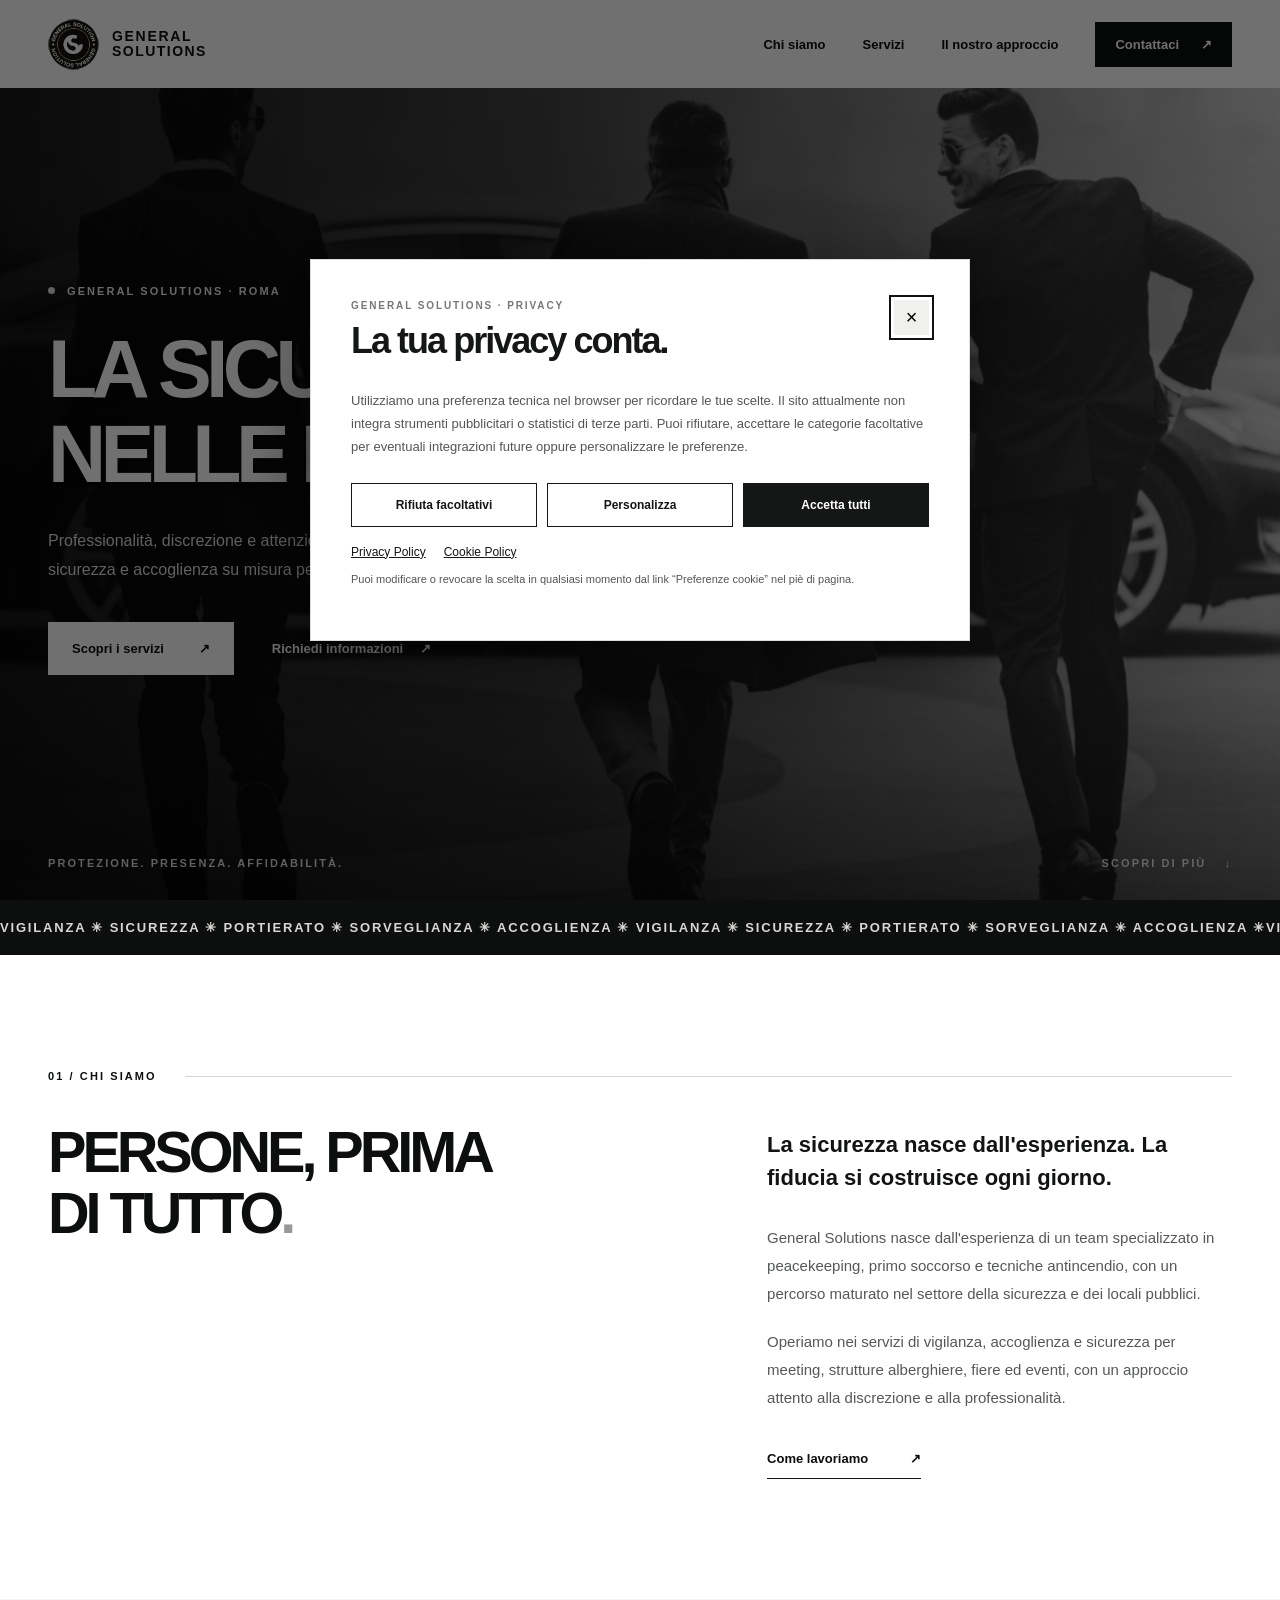
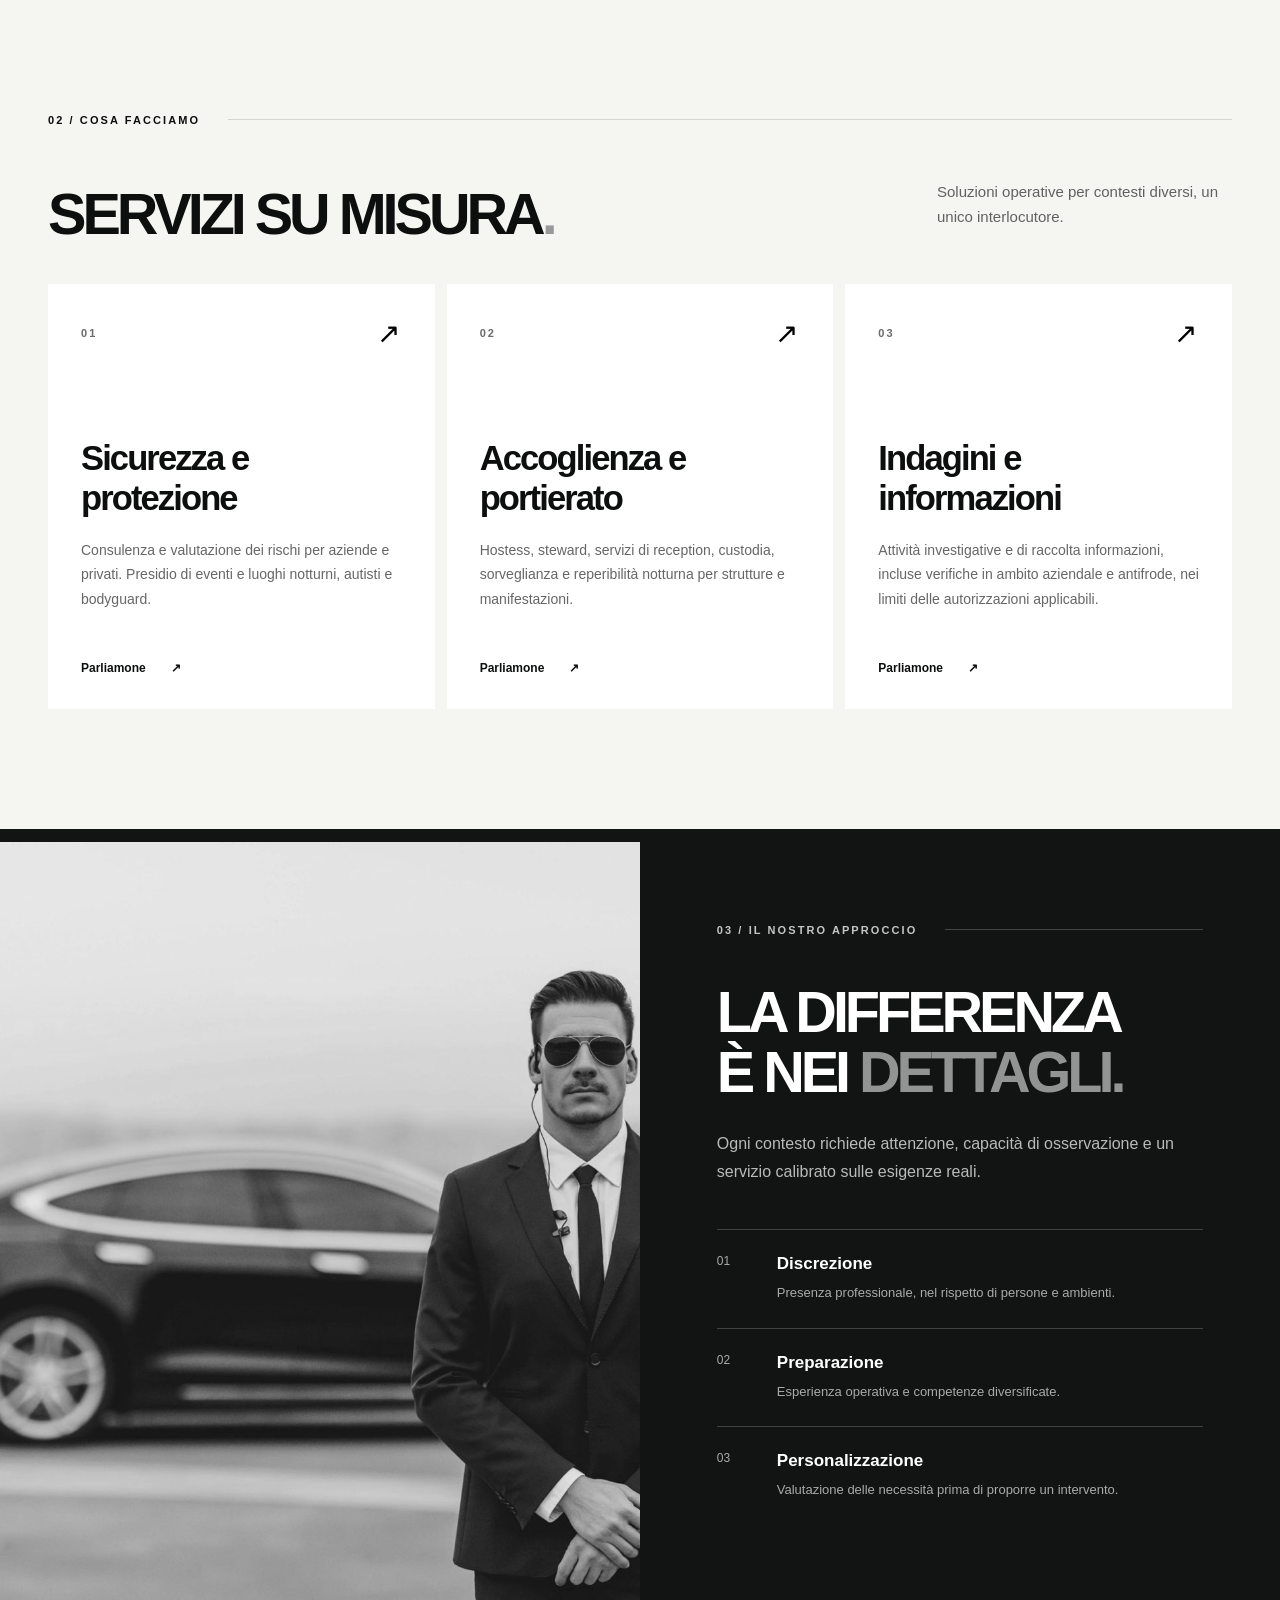
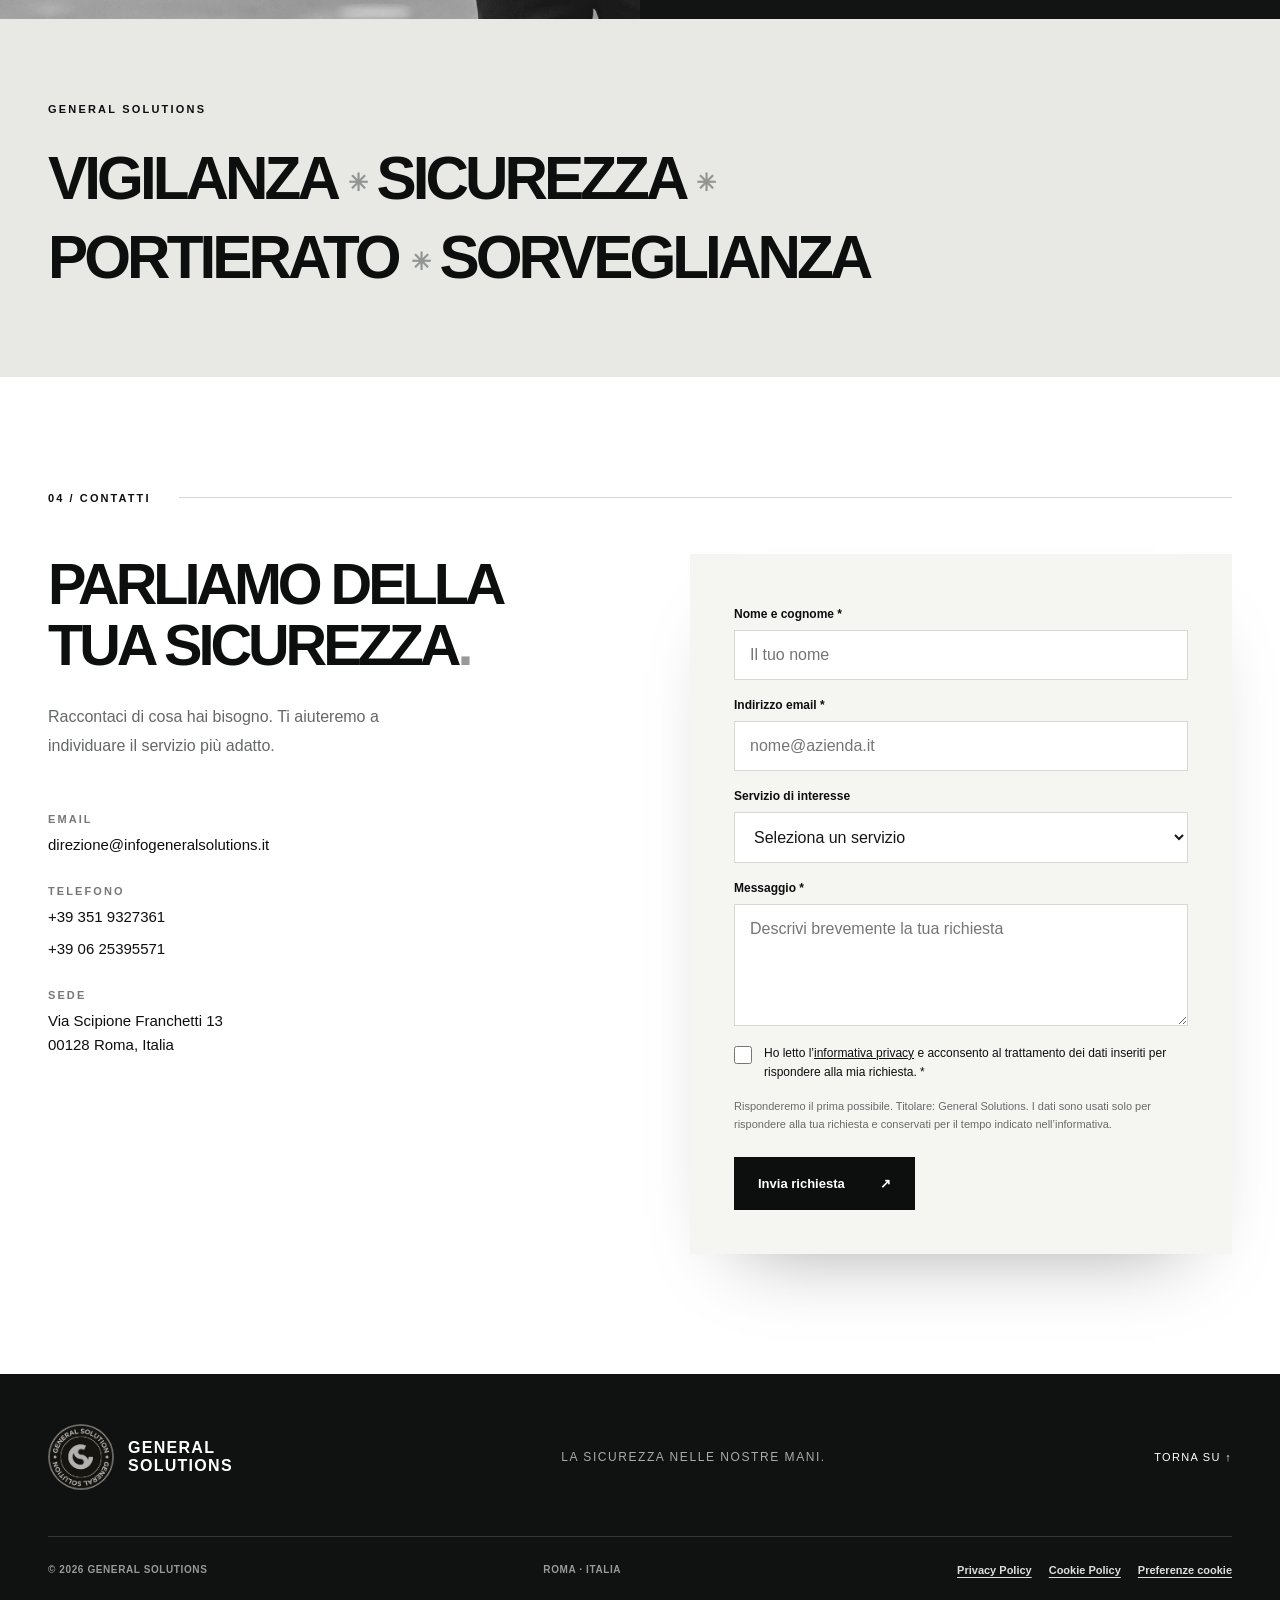
<file: index.html>
<!doctype html>
<html lang="it">
<head>
  <meta charset="utf-8">
  <meta name="viewport" content="width=device-width,initial-scale=1">
  <meta name="theme-color" content="#0d0e0e">
  <meta name="description" content="General Solutions: servizi di sicurezza, vigilanza, portierato e accoglienza per aziende, privati ed eventi a Roma.">
  <title>General Solutions | La sicurezza nelle nostre mani</title>
  <link rel="icon" href="assets/logo-light.jpg" type="image/jpeg">
  <meta property="og:title" content="General Solutions | La sicurezza nelle nostre mani"><meta property="og:description" content="Sicurezza, vigilanza, portierato e accoglienza a Roma."><meta property="og:image" content="assets/hero.jpg"><meta property="og:type" content="website">
  <link rel="stylesheet" href="styles.css">
</head>
<body>
  <div class="progress" aria-hidden="true"></div>
  <a class="skip" href="#contenuto">Vai al contenuto</a>
  <header class="header" id="top">
    <a href="#top" class="brand" aria-label="General Solutions, torna all'inizio"><img src="assets/logo-light.jpg" alt="Logo General Solutions"><span>GENERAL<br><em>SOLUTIONS</em></span></a>
    <button class="menu-toggle" aria-expanded="false" aria-controls="nav" aria-label="Apri il menu"><span></span><span></span></button>
    <nav class="nav" id="nav" aria-label="Navigazione principale">
      <a href="#chi-siamo">Chi siamo</a><a href="#servizi">Servizi</a><a href="#approccio">Il nostro approccio</a><a href="#contatti" class="nav-cta">Contattaci <span aria-hidden="true">↗</span></a>
    </nav>
  </header>
  <main id="contenuto">
    <section class="hero" aria-labelledby="hero-title">
      <div class="hero-image" role="img" aria-label="Personale di sicurezza in abito formale vicino a un'automobile"></div>
      <div class="hero-shade"></div>
      <div class="hero-content container">
        <div class="eyebrow"><span class="dot"></span> GENERAL SOLUTIONS · ROMA</div>
        <h1 id="hero-title">LA SICUREZZA<br> NELLE <span>NOSTRE MANI.</span></h1>
        <p>Professionalità, discrezione e attenzione alle persone. Servizi di sicurezza e accoglienza su misura per aziende, privati ed eventi.</p>
        <div class="hero-actions"><a class="btn btn-white" href="#servizi">Scopri i servizi <span>↗</span></a><a class="text-link" href="#contatti">Richiedi informazioni <span>↗</span></a></div>
      </div>
      <div class="hero-bottom container"><span>PROTEZIONE. PRESENZA. AFFIDABILITÀ.</span><a href="#chi-siamo">SCOPRI DI PIÙ <span>↓</span></a></div>
    </section>
    <div class="marquee" aria-hidden="true"><div class="track"><span>VIGILANZA ✳ SICUREZZA ✳ PORTIERATO ✳ SORVEGLIANZA ✳ ACCOGLIENZA ✳ VIGILANZA ✳ SICUREZZA ✳ PORTIERATO ✳ SORVEGLIANZA ✳ ACCOGLIENZA ✳ </span><span>VIGILANZA ✳ SICUREZZA ✳ PORTIERATO ✳ SORVEGLIANZA ✳ ACCOGLIENZA ✳ VIGILANZA ✳ SICUREZZA ✳ PORTIERATO ✳ SORVEGLIANZA ✳ ACCOGLIENZA ✳ </span></div></div>
    <section class="intro section container" id="chi-siamo">
      <div class="section-label"><span>01 / CHI SIAMO</span><span class="line"></span></div>
      <div class="intro-grid"><h2>PERSONE, PRIMA<br>DI TUTTO<span class="point">.</span></h2><div class="intro-copy"><p class="lead">La sicurezza nasce dall'esperienza. La fiducia si costruisce ogni giorno.</p><p>General Solutions nasce dall'esperienza di un team specializzato in peacekeeping, primo soccorso e tecniche antincendio, con un percorso maturato nel settore della sicurezza e dei locali pubblici.</p><p>Operiamo nei servizi di vigilanza, accoglienza e sicurezza per meeting, strutture alberghiere, fiere ed eventi, con un approccio attento alla discrezione e alla professionalità.</p><a class="under-link" href="#approccio">Come lavoriamo <span>↗</span></a></div></div>
    </section>
    <section class="services section" id="servizi"><div class="container"><div class="section-label"><span>02 / COSA FACCIAMO</span><span class="line"></span></div><div class="services-head"><h2>SERVIZI SU MISURA<span class="point">.</span></h2><p>Soluzioni operative per contesti diversi, un unico interlocutore.</p></div>
      <div class="service-grid">
        <article class="service-card"><div class="card-top"><span>01</span><span class="service-symbol" aria-hidden="true">↗</span></div><div><h3>Sicurezza e<br>protezione</h3><p>Consulenza e valutazione dei rischi per aziende e privati. Presidio di eventi e luoghi notturni, autisti e bodyguard.</p><a href="#contatti" aria-label="Chiedi informazioni su sicurezza e protezione">Parliamone <span>↗</span></a></div></article>
        <article class="service-card"><div class="card-top"><span>02</span><span class="service-symbol" aria-hidden="true">↗</span></div><div><h3>Accoglienza e<br>portierato</h3><p>Hostess, steward, servizi di reception, custodia, sorveglianza e reperibilità notturna per strutture e manifestazioni.</p><a href="#contatti" aria-label="Chiedi informazioni su accoglienza e portierato">Parliamone <span>↗</span></a></div></article>
        <article class="service-card"><div class="card-top"><span>03</span><span class="service-symbol" aria-hidden="true">↗</span></div><div><h3>Indagini e<br>informazioni</h3><p>Attività investigative e di raccolta informazioni, incluse verifiche in ambito aziendale e antifrode, nei limiti delle autorizzazioni applicabili.</p><a href="#contatti" aria-label="Chiedi informazioni sui servizi di indagine">Parliamone <span>↗</span></a></div></article>
      </div>
    </div></section>
    <section class="feature" id="approccio"><div class="feature-photo" role="img" aria-label="Operatore professionale di sicurezza"></div><div class="feature-copy"><div class="section-label light"><span>03 / IL NOSTRO APPROCCIO</span><span class="line"></span></div><h2>LA DIFFERENZA<br>È NEI <i>DETTAGLI.</i></h2><p>Ogni contesto richiede attenzione, capacità di osservazione e un servizio calibrato sulle esigenze reali.</p><div class="value"><span>01</span><div><h3>Discrezione</h3><p>Presenza professionale, nel rispetto di persone e ambienti.</p></div></div><div class="value"><span>02</span><div><h3>Preparazione</h3><p>Esperienza operativa e competenze diversificate.</p></div></div><div class="value"><span>03</span><div><h3>Personalizzazione</h3><p>Valutazione delle necessità prima di proporre un intervento.</p></div></div></div></section>
    <section class="statement"><div class="container"><span>GENERAL SOLUTIONS</span><p>VIGILANZA <b>✳</b> SICUREZZA <b>✳</b><br> PORTIERATO <b>✳</b> SORVEGLIANZA</p></div></section>
    <section class="contact section container" id="contatti"><div class="section-label"><span>04 / CONTATTI</span><span class="line"></span></div><div class="contact-grid"><div><h2>PARLIAMO DELLA<br>TUA SICUREZZA<span class="point">.</span></h2><p>Raccontaci di cosa hai bisogno. Ti aiuteremo a individuare il servizio più adatto.</p><div class="contact-details"><div><small>EMAIL</small><a href="mailto:direzione@infogeneralsolutions.it">direzione@infogeneralsolutions.it</a></div><div><small>TELEFONO</small><a href="tel:+393519327361">+39 351 9327361</a><a href="tel:+390625395571">+39 06 25395571</a></div><div><small>SEDE</small><address>Via Scipione Franchetti 13<br>00128 Roma, Italia</address></div></div></div><div class="form-wrap"><form id="contact-form" action="contact.php" method="post" novalidate><div class="hp" aria-hidden="true"><label for="website">Non compilare</label><input id="website" name="website" tabindex="-1" autocomplete="off"></div><input type="hidden" name="ts" id="ts"><label for="name">Nome e cognome *</label><input id="name" name="name" autocomplete="name" required placeholder="Il tuo nome"><label for="email">Indirizzo email *</label><input id="email" type="email" name="email" autocomplete="email" required placeholder="nome@azienda.it"><label for="service">Servizio di interesse</label><select id="service" name="service"><option value="Richiesta generica">Seleziona un servizio</option><option>Sicurezza e protezione</option><option>Accoglienza e portierato</option><option>Indagini e informazioni</option></select><label for="message">Messaggio *</label><textarea id="message" name="message" rows="5" required placeholder="Descrivi brevemente la tua richiesta"></textarea><label class="privacy-checkbox"><input type="checkbox" name="privacy_ack" required><span>Ho letto l’<a href="privacy.html" target="_blank" rel="noopener">informativa privacy</a> e acconsento al trattamento dei dati inseriti per rispondere alla mia richiesta. *</span></label><p class="form-note">Risponderemo il prima possibile. Titolare: General Solutions. I dati sono usati solo per rispondere alla tua richiesta e conservati per il tempo indicato nell’informativa.</p><div id="form-status" class="form-status" role="status" aria-live="polite" hidden></div><button type="submit" class="btn btn-dark">Invia richiesta <span>↗</span></button></form></div></div></section>
  </main>
  <footer class="footer"><div class="container footer-top"><div class="footer-brand"><img src="assets/logo-dark.jpg" alt="General Solutions"><span>GENERAL<br>SOLUTIONS</span></div><p>LA SICUREZZA NELLE NOSTRE MANI.</p><a href="#top">TORNA SU ↑</a></div><div class="container footer-bottom"><span>© <span id="year"></span> GENERAL SOLUTIONS</span><span>ROMA · ITALIA</span><span class="legal-links"><a href="privacy.html">Privacy Policy</a><a href="cookie.html">Cookie Policy</a><button type="button" data-cookie-settings>Preferenze cookie</button></span></div></footer>
  <script src="consent.js" defer></script>
  <script src="script.js" defer></script>
</body>
</html>
</file>
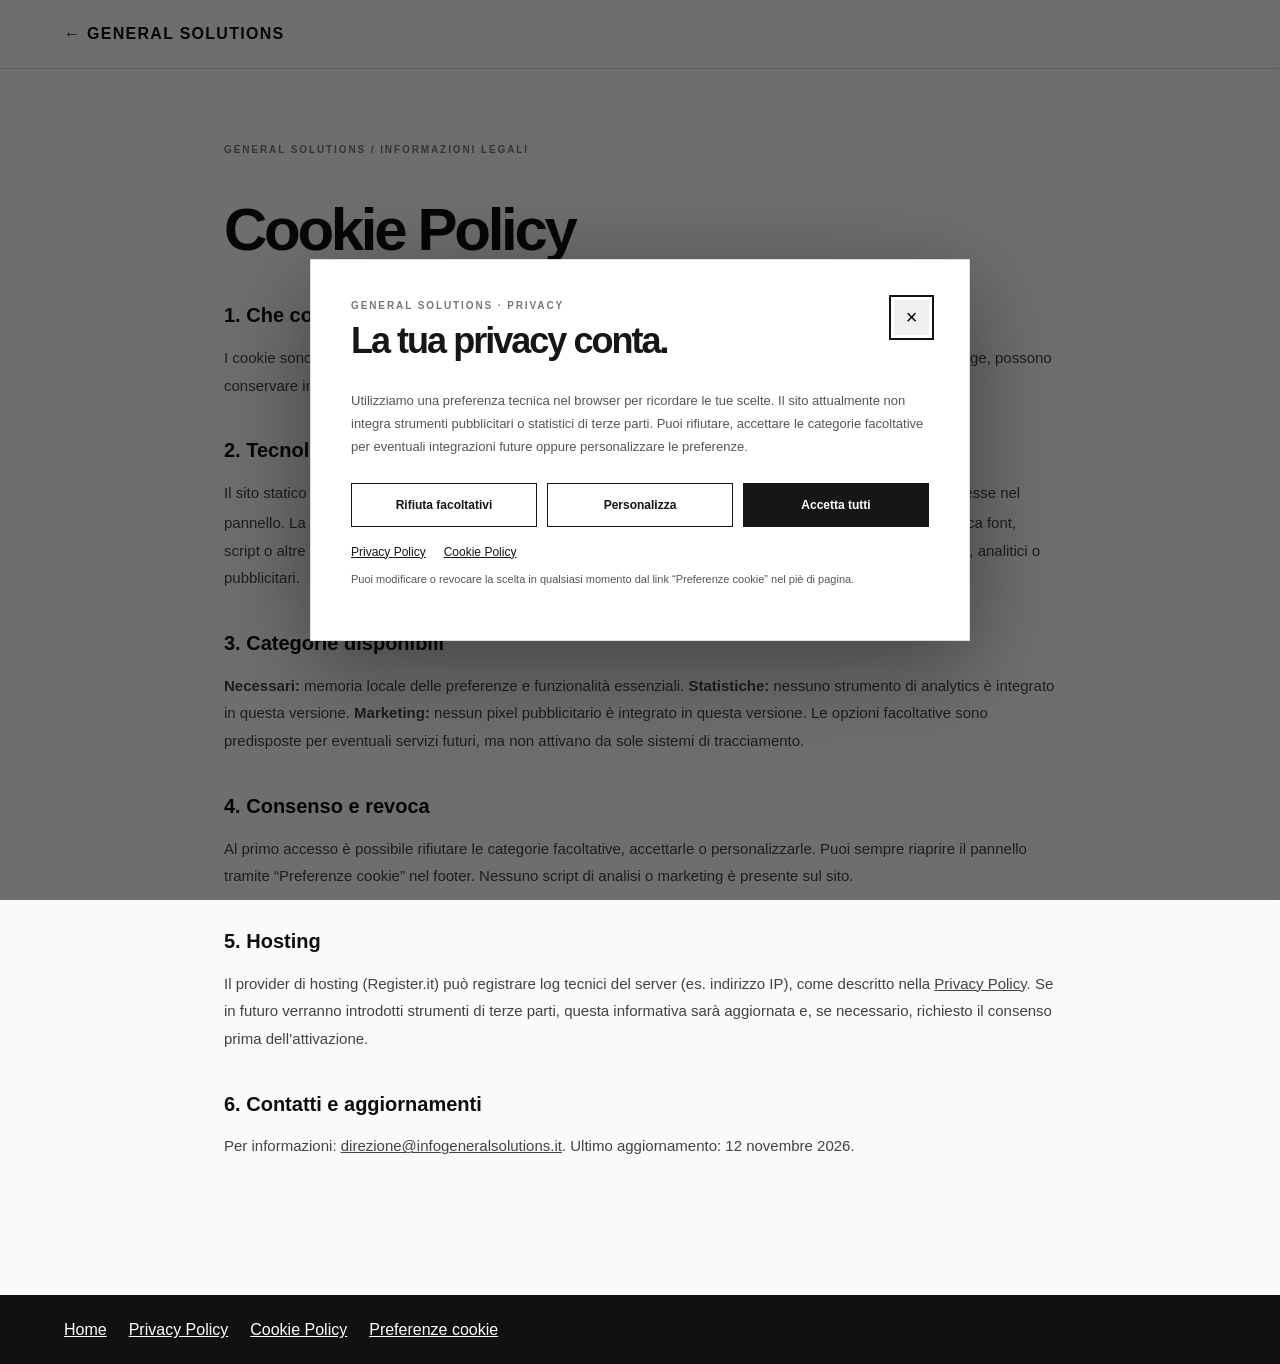
<file: cookie.html>
<!doctype html><html lang="it"><head><meta charset="utf-8"><meta name="viewport" content="width=device-width,initial-scale=1"><meta name="robots" content="noindex"><title>Cookie Policy | General Solutions</title><link rel="stylesheet" href="styles.css"></head><body class="legal-page"><header class="legal-header"><a href="index.html">← General Solutions</a></header><main class="legal-main"><div class="consent-kicker">GENERAL SOLUTIONS / INFORMAZIONI LEGALI</div><h1>Cookie Policy</h1>
<h2>1. Che cosa sono i cookie</h2><p>I cookie sono piccoli dati memorizzati dal browser durante la navigazione. Tecnologie analoghe, come localStorage, possono conservare informazioni sul dispositivo.</p>
<h2>2. Tecnologie utilizzate in questa versione</h2><p>Il sito statico memorizza nel <strong>localStorage</strong> la chiave <code>gs_cookie_consent_v1</code> per ricordare le preferenze espresse nel pannello. La scelta viene riproposta dopo circa 180 giorni, oppure se i dati locali vengono rimossi. Il sito non carica font, script o altre risorse da server di terzi: tutto è servito dal nostro dominio. Non sono utilizzati cookie di profilazione, analitici o pubblicitari.</p>
<h2>3. Categorie disponibili</h2><p><strong>Necessari:</strong> memoria locale delle preferenze e funzionalità essenziali. <strong>Statistiche:</strong> nessuno strumento di analytics è integrato in questa versione. <strong>Marketing:</strong> nessun pixel pubblicitario è integrato in questa versione. Le opzioni facoltative sono predisposte per eventuali servizi futuri, ma non attivano da sole sistemi di tracciamento.</p>
<h2>4. Consenso e revoca</h2><p>Al primo accesso è possibile rifiutare le categorie facoltative, accettarle o personalizzarle. Puoi sempre riaprire il pannello tramite “Preferenze cookie” nel footer. Nessuno script di analisi o marketing è presente sul sito.</p>
<h2>5. Hosting</h2><p>Il provider di hosting (Register.it) può registrare log tecnici del server (es. indirizzo IP), come descritto nella <a href="privacy.html">Privacy Policy</a>. Se in futuro verranno introdotti strumenti di terze parti, questa informativa sarà aggiornata e, se necessario, richiesto il consenso prima dell’attivazione.</p>
<h2>6. Contatti e aggiornamenti</h2><p>Per informazioni: <a href="mailto:direzione@infogeneralsolutions.it">direzione@infogeneralsolutions.it</a>. Ultimo aggiornamento: 12 novembre 2026.</p></main><footer class="legal-footer"><a href="index.html">Home</a><a href="privacy.html">Privacy Policy</a><a href="cookie.html">Cookie Policy</a><button type="button" data-cookie-settings>Preferenze cookie</button></footer><script src="consent.js" defer></script></body></html>
</file>
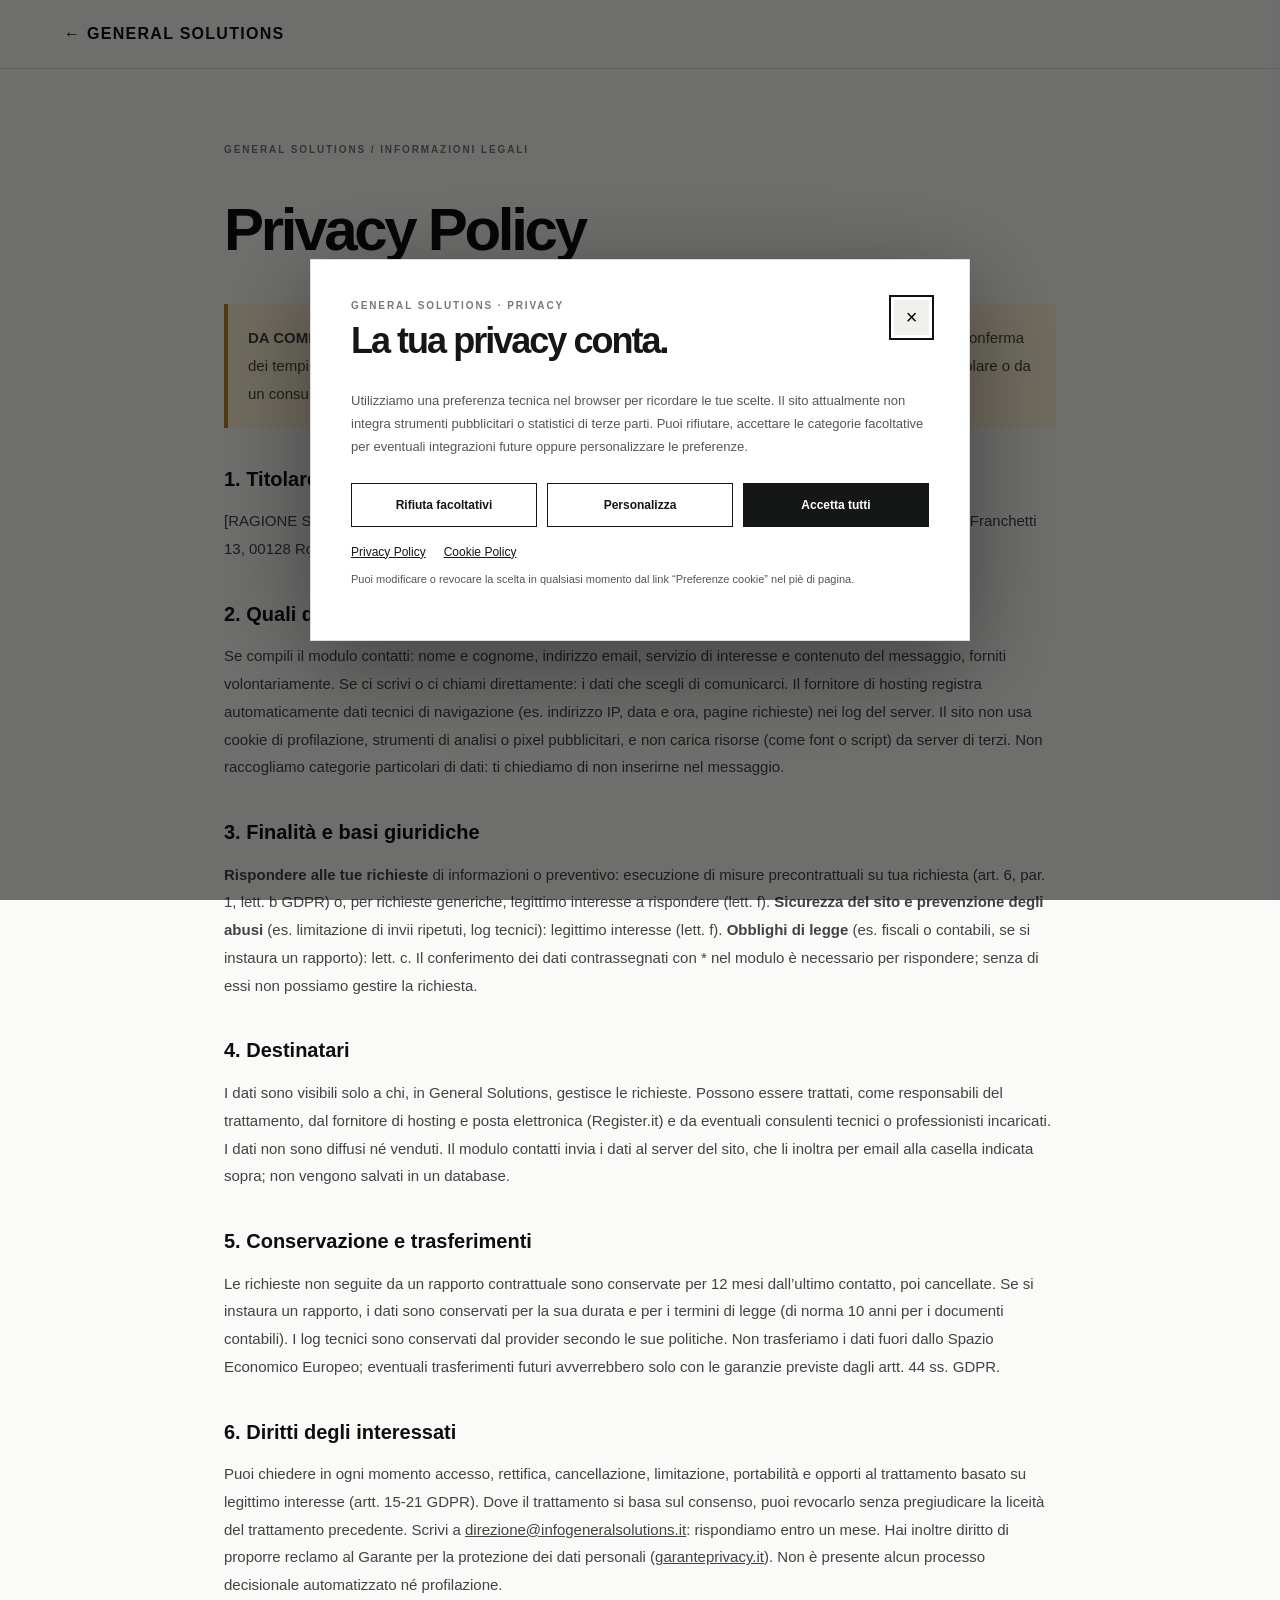
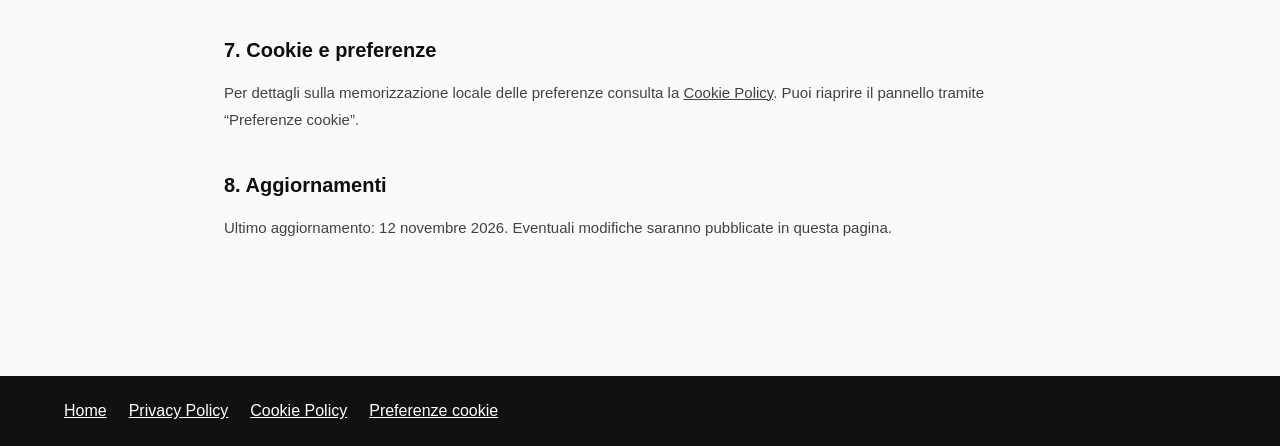
<file: privacy.html>
<!doctype html><html lang="it"><head><meta charset="utf-8"><meta name="viewport" content="width=device-width,initial-scale=1"><meta name="robots" content="noindex"><title>Privacy Policy | General Solutions</title><link rel="stylesheet" href="styles.css"></head><body class="legal-page"><header class="legal-header"><a href="index.html">← General Solutions</a></header><main class="legal-main"><div class="consent-kicker">GENERAL SOLUTIONS / INFORMAZIONI LEGALI</div><h1>Privacy Policy</h1><p class="legal-warning"><strong>DA COMPLETARE PRIMA DELLA PUBBLICAZIONE:</strong> ragione sociale e P. IVA/C.F. del titolare (punto 1) e conferma dei tempi di conservazione (punto 5). Questo testo non è una certificazione di conformità: va verificato dal titolare o da un consulente legale.</p>
<h2>1. Titolare del trattamento</h2><p>[RAGIONE SOCIALE COMPLETA] (“General Solutions”), [P. IVA / C.F. DA INSERIRE], con sede in Via Scipione Franchetti 13, 00128 Roma, Italia. Contatti: <a href="mailto:direzione@infogeneralsolutions.it">direzione@infogeneralsolutions.it</a>. [Specificare eventuale DPO se nominato].</p>
<h2>2. Quali dati trattiamo</h2><p>Se compili il modulo contatti: nome e cognome, indirizzo email, servizio di interesse e contenuto del messaggio, forniti volontariamente. Se ci scrivi o ci chiami direttamente: i dati che scegli di comunicarci. Il fornitore di hosting registra automaticamente dati tecnici di navigazione (es. indirizzo IP, data e ora, pagine richieste) nei log del server. Il sito non usa cookie di profilazione, strumenti di analisi o pixel pubblicitari, e non carica risorse (come font o script) da server di terzi. Non raccogliamo categorie particolari di dati: ti chiediamo di non inserirne nel messaggio.</p>
<h2>3. Finalità e basi giuridiche</h2><p><strong>Rispondere alle tue richieste</strong> di informazioni o preventivo: esecuzione di misure precontrattuali su tua richiesta (art. 6, par. 1, lett. b GDPR) o, per richieste generiche, legittimo interesse a rispondere (lett. f). <strong>Sicurezza del sito e prevenzione degli abusi</strong> (es. limitazione di invii ripetuti, log tecnici): legittimo interesse (lett. f). <strong>Obblighi di legge</strong> (es. fiscali o contabili, se si instaura un rapporto): lett. c. Il conferimento dei dati contrassegnati con * nel modulo è necessario per rispondere; senza di essi non possiamo gestire la richiesta.</p>
<h2>4. Destinatari</h2><p>I dati sono visibili solo a chi, in General Solutions, gestisce le richieste. Possono essere trattati, come responsabili del trattamento, dal fornitore di hosting e posta elettronica (Register.it) e da eventuali consulenti tecnici o professionisti incaricati. I dati non sono diffusi né venduti. Il modulo contatti invia i dati al server del sito, che li inoltra per email alla casella indicata sopra; non vengono salvati in un database.</p>
<h2>5. Conservazione e trasferimenti</h2><p>Le richieste non seguite da un rapporto contrattuale sono conservate per 12 mesi dall’ultimo contatto, poi cancellate. Se si instaura un rapporto, i dati sono conservati per la sua durata e per i termini di legge (di norma 10 anni per i documenti contabili). I log tecnici sono conservati dal provider secondo le sue politiche. Non trasferiamo i dati fuori dallo Spazio Economico Europeo; eventuali trasferimenti futuri avverrebbero solo con le garanzie previste dagli artt. 44 ss. GDPR.</p>
<h2>6. Diritti degli interessati</h2><p>Puoi chiedere in ogni momento accesso, rettifica, cancellazione, limitazione, portabilità e opporti al trattamento basato su legittimo interesse (artt. 15-21 GDPR). Dove il trattamento si basa sul consenso, puoi revocarlo senza pregiudicare la liceità del trattamento precedente. Scrivi a <a href="mailto:direzione@infogeneralsolutions.it">direzione@infogeneralsolutions.it</a>: rispondiamo entro un mese. Hai inoltre diritto di proporre reclamo al Garante per la protezione dei dati personali (<a href="https://www.garanteprivacy.it" rel="noopener">garanteprivacy.it</a>). Non è presente alcun processo decisionale automatizzato né profilazione.</p>
<h2>7. Cookie e preferenze</h2><p>Per dettagli sulla memorizzazione locale delle preferenze consulta la <a href="cookie.html">Cookie Policy</a>. Puoi riaprire il pannello tramite “Preferenze cookie”.</p>
<h2>8. Aggiornamenti</h2><p>Ultimo aggiornamento: 12 novembre 2026. Eventuali modifiche saranno pubblicate in questa pagina.</p></main><footer class="legal-footer"><a href="index.html">Home</a><a href="privacy.html">Privacy Policy</a><a href="cookie.html">Cookie Policy</a><button type="button" data-cookie-settings>Preferenze cookie</button></footer><script src="consent.js" defer></script></body></html>
</file>
<file: styles.css>
:root{--black:#0d0e0e;--muted:#6b6d6d;--paper:#f5f5f2;--line:#d9d9d5}*{box-sizing:border-box}html{scroll-behavior:smooth}body{margin:0;color:var(--black);background:#fff;font-family:-apple-system,BlinkMacSystemFont,"Segoe UI","Helvetica Neue",Arial,sans-serif;-webkit-font-smoothing:antialiased}a{color:inherit;text-decoration:none}button,input,select,textarea{font:inherit}button{cursor:pointer}.container{width:min(1320px,calc(100% - 96px));margin:auto}.skip{position:absolute;left:-1000px;top:8px;z-index:30;background:white;padding:12px}.skip:focus{left:8px}.header{height:88px;display:flex;align-items:center;justify-content:space-between;padding:0 48px;background:#fff;position:relative;z-index:20}.brand{display:flex;align-items:center;gap:13px;font-family:-apple-system,BlinkMacSystemFont,"Segoe UI","Helvetica Neue",Arial,sans-serif;font-size:14px;font-weight:800;line-height:1.1;letter-spacing:.12em}.brand em{font-style:normal;letter-spacing:.105em}.brand img{width:51px;height:51px;object-fit:cover;border-radius:50%}.nav{display:flex;align-items:center;gap:37px;font-size:13px;font-weight:600}.nav>a:not(.nav-cta):hover,.under-link:hover{opacity:.55}.nav-cta{background:var(--black);color:white;padding:15px 20px;display:flex;gap:22px}.nav-cta:hover{background:#333}.menu-toggle{display:none}.hero{min-height:min(790px,calc(100svh - 88px));position:relative;display:flex;align-items:center;background:#1b1c1c;color:white;overflow:hidden}.hero-image{position:absolute;inset:0;background-image:url('assets/hero.jpg');background-size:cover;background-position:center 48%;filter:grayscale(1)}.hero-shade{position:absolute;inset:0;background:linear-gradient(90deg,rgba(0,0,0,.89) 0%,rgba(0,0,0,.70) 43%,rgba(0,0,0,.14) 100%),linear-gradient(0deg,rgba(0,0,0,.50),transparent 30%)}.hero-content{position:relative;padding:90px 0 118px}.eyebrow,.section-label,.hero-bottom,.card-top,.contact-details small,.footer-bottom{font-size:11px;letter-spacing:.19em;font-weight:700}.eyebrow{display:flex;align-items:center;gap:12px;color:#eee}.dot{width:7px;height:7px;background:#ddd;border-radius:50%}.hero h1,.section h2,.feature h2{font-family:-apple-system,BlinkMacSystemFont,"Segoe UI","Helvetica Neue",Arial,sans-serif;font-size:clamp(42px,6.3vw,91px);line-height:1.055;letter-spacing:-.07em;font-weight:800;margin:30px 0}.hero h1 span{color:#d1d1cf}.hero-content>p{max-width:510px;color:#ddd;line-height:1.8;font-size:16px}.hero-actions{display:flex;align-items:center;gap:38px;margin-top:38px}.btn{display:inline-flex;align-items:center;justify-content:space-between;gap:35px;border:0;padding:19px 24px;font-size:13px;font-weight:700;transition:transform .2s,background .2s}.btn:hover{transform:translateY(-2px)}.btn-white{background:white;color:var(--black)}.btn-dark{background:var(--black);color:white}.text-link{font-size:13px;font-weight:700;display:flex;gap:17px}.hero-bottom{position:absolute;bottom:31px;left:0;right:0;display:flex;justify-content:space-between;opacity:.85}.hero-bottom a{display:flex;gap:18px}.section{padding-top:115px;padding-bottom:120px;scroll-margin-top:30px}.section-label{display:flex;align-items:center;gap:28px}.section-label .line{height:1px;flex:1;background:#d5d5d2}.intro-grid{display:grid;grid-template-columns:1.15fr .85fr;gap:90px;margin-top:40px}.section h2,.feature h2{font-size:clamp(36px,4.5vw,65px);margin:0}.point{color:#999}.intro-copy{padding-top:7px}.intro-copy p{font-size:15px;line-height:1.85;color:#565858;margin:0 0 21px}.intro-copy .lead{font-size:22px;line-height:1.48;color:#121313;font-weight:600;margin-bottom:30px}.under-link{display:inline-flex;border-bottom:1px solid #151515;padding-bottom:12px;margin-top:18px;gap:42px;font-size:13px;font-weight:700}.services{background:var(--paper)}.services-head{display:flex;justify-content:space-between;align-items:end;gap:30px;margin:38px 0 39px}.services-head p{font-size:15px;line-height:1.7;color:#606262;max-width:295px}.service-grid{display:grid;grid-template-columns:repeat(3,1fr);gap:12px}.service-card{background:#fff;min-height:425px;padding:33px;display:flex;flex-direction:column;justify-content:space-between;transition:background .2s,transform .2s}.service-card:hover{background:#e9e9e6;transform:translateY(-4px)}.card-top{display:flex;align-items:center;justify-content:space-between;color:#696b6a}.service-symbol{font-size:28px;font-weight:400;color:black}.service-card h3{font-family:-apple-system,BlinkMacSystemFont,"Segoe UI","Helvetica Neue",Arial,sans-serif;font-size:clamp(26px,2.7vw,37px);letter-spacing:-.055em;line-height:1.17;margin:0 0 19px}.service-card p{color:#666;line-height:1.75;font-size:14px;min-height:95px}.service-card a{display:inline-flex;align-items:center;gap:25px;font-size:12px;font-weight:700;margin-top:14px}.feature{display:grid;grid-template-columns:1fr 1fr;min-height:730px;background:#121313;color:white;scroll-margin-top:30px}.feature-photo{background:url('assets/guard.jpg') center 47%/cover no-repeat;filter:grayscale(1);min-height:680px}.feature-copy{padding:95px clamp(40px,6vw,110px)}.section-label.light{color:#c5c5c5}.section-label.light .line{background:#444}.feature h2{margin:46px 0 27px}.feature h2 i{font-style:normal;color:#929393}.feature-copy>p{line-height:1.75;color:#b9bbbb;max-width:520px;margin-bottom:43px}.value{border-top:1px solid #414343;padding:24px 0;display:grid;grid-template-columns:60px 1fr}.value>span{font-size:12px;color:#aaa}.value h3{font-size:17px;margin:0 0 8px}.value p{font-size:13px;line-height:1.65;color:#aaa;margin:0}.statement{padding:80px 0;background:#e8e8e5}.statement span{font-size:11px;letter-spacing:.2em;font-weight:700}.statement p{font-family:-apple-system,BlinkMacSystemFont,"Segoe UI","Helvetica Neue",Arial,sans-serif;font-size:clamp(29px,4.7vw,70px);font-weight:800;letter-spacing:-.065em;line-height:1.3;margin:23px 0 0}.statement b{font-size:.4em;vertical-align:middle;color:#939593}.contact-grid{display:grid;grid-template-columns:1fr 1fr;gap:100px;margin-top:50px}.contact-grid>div:first-child>p{max-width:410px;line-height:1.8;color:#656767;margin:28px 0 52px}.contact-details{display:grid;gap:28px}.contact-details>div{display:grid;gap:8px}.contact-details small{color:#777}.contact-details a,.contact-details address{font-style:normal;font-size:15px;line-height:1.6;overflow-wrap:anywhere}.contact-details a:hover{text-decoration:underline}.form-wrap{background:var(--paper);padding:44px}.form-wrap form{display:flex;flex-direction:column;gap:9px}.form-wrap label{font-size:12px;font-weight:700;margin-top:9px}.form-wrap input,.form-wrap select,.form-wrap textarea{background:white;border:1px solid #d8d8d4;border-radius:0;padding:15px;color:#161616;outline-offset:2px;width:100%;resize:vertical}.form-wrap .btn{align-self:start;margin-top:15px}.form-note{font-size:11px;color:#6a6a6a;line-height:1.6;margin:7px 0 0}.footer{background:#101111;color:#fff;padding:50px 0 25px}.footer-top{display:flex;align-items:center;justify-content:space-between;gap:20px;padding-bottom:46px}.footer-brand{display:flex;align-items:center;gap:14px;font-family:-apple-system,BlinkMacSystemFont,"Segoe UI","Helvetica Neue",Arial,sans-serif;font-weight:800;font-size:16px;letter-spacing:.08em;line-height:1.15}.footer-brand img{width:66px;height:66px;border-radius:50%;object-fit:cover}.footer-top>p{color:#aaa;font-size:12px;letter-spacing:.13em}.footer-top>a{font-size:11px;letter-spacing:.12em}.footer-bottom{display:flex;gap:20px;justify-content:space-between;border-top:1px solid #343535;padding-top:25px;color:#999;line-height:1.5;letter-spacing:.06em;font-size:10px}
@media(max-width:900px){.container{width:min(100% - 48px,1320px)}.header{padding:0 24px}.menu-toggle{display:flex;flex-direction:column;justify-content:center;gap:6px;border:0;background:transparent;width:42px;height:42px}.menu-toggle span{height:2px;background:#111;width:24px}.nav{display:none;position:absolute;top:88px;left:0;right:0;padding:22px 24px 28px;background:white;box-shadow:0 13px 20px #0002;flex-direction:column;align-items:stretch;gap:24px}.nav.open{display:flex}.nav-cta{justify-content:space-between}.hero{min-height:690px}.hero-shade{background:linear-gradient(90deg,#000d,#0005),linear-gradient(0deg,#0009,transparent)}.hero h1{font-size:clamp(42px,7vw,75px)}.intro-grid,.contact-grid{grid-template-columns:1fr;gap:35px}.service-grid{grid-template-columns:1fr 1fr}.feature{grid-template-columns:1fr}.feature-photo{min-height:420px;background-position:center 36%}.feature-copy{padding:75px 6vw}.footer-top{flex-wrap:wrap}}@media(max-width:600px){.container{width:calc(100% - 36px)}.header{height:74px;padding:0 18px}.nav{top:74px}.brand img{width:44px;height:44px}.brand{font-size:12px}.hero{min-height:690px}.hero-image{background-position:63% center}.hero-content{padding:90px 0 95px}.hero h1{font-size:clamp(38px,10vw,58px);letter-spacing:-.065em}.hero-content>p{font-size:14px}.hero-actions{align-items:flex-start;flex-direction:column;gap:24px}.hero-bottom{font-size:9px;gap:16px}.hero-bottom>span{max-width:160px;line-height:1.6}.section{padding-top:75px;padding-bottom:85px}.section h2,.feature h2{font-size:clamp(35px,9vw,48px)}.intro-grid{margin-top:32px}.intro-copy .lead{font-size:19px}.services-head{display:block}.services-head p{margin-top:20px}.service-grid{grid-template-columns:1fr}.service-card{min-height:350px}.service-card p{min-height:0}.feature-photo{min-height:360px}.feature-copy{padding:70px 23px}.statement{padding:70px 0}.contact-grid{gap:30px}.form-wrap{padding:22px}.contact-grid>div:first-child>p{margin-bottom:32px}.footer-top{align-items:flex-start;flex-direction:column}.footer-bottom{flex-direction:column;gap:10px}.footer-top>p{font-size:10px}}
@media(prefers-reduced-motion:reduce){html{scroll-behavior:auto}*,*:before,*:after{transition:none!important}}

/* Privacy and consent */
.legal-links{display:flex;gap:17px;flex-wrap:wrap}.legal-links a,.legal-links button{color:#ddd;background:none;border:0;text-decoration:underline;text-underline-offset:3px;font-size:11px;padding:0;letter-spacing:0}.privacy-checkbox{display:flex;align-items:flex-start;gap:12px;font-weight:400!important;line-height:1.6}.privacy-checkbox input{width:18px!important;height:18px!important;flex:none;margin:2px 0}.privacy-checkbox a{text-decoration:underline}
.consent-overlay{position:fixed;inset:0;background:rgba(0,0,0,.56);z-index:1000;display:grid;place-items:center;padding:16px}.consent-overlay[hidden]{display:none!important}.consent-panel{background:#fff;color:#151616;width:min(660px,100%);max-height:min(90vh,800px);overflow:auto;padding:clamp(22px,4vw,40px);box-shadow:0 24px 90px #0006;border:1px solid #ddd}.consent-head{display:flex;align-items:flex-start;justify-content:space-between;gap:18px}.consent-kicker{font-size:10px;font-weight:800;letter-spacing:.19em;color:#777}.consent-panel h2{font-family:-apple-system,BlinkMacSystemFont,"Segoe UI","Helvetica Neue",Arial,sans-serif;font-size:clamp(25px,4vw,36px);letter-spacing:-.055em;margin:9px 0 14px}.consent-panel p{font-size:13px;line-height:1.8;color:#555}.consent-close{width:35px;height:35px;background:#f0f0ee;border:0;font-size:20px}.consent-actions{display:flex;gap:10px;flex-wrap:wrap;margin-top:24px}.consent-btn{border:1px solid #151616;padding:14px 18px;font-size:12px;font-weight:700;flex:1;min-width:135px;background:#fff;color:#151616}.consent-btn.primary{background:#151616;color:#fff}.consent-policy-links{display:flex;gap:18px;margin-top:18px;font-size:12px;text-decoration:underline}.consent-preferences{margin-top:20px;border-top:1px solid #ddd}.consent-preferences[hidden]{display:none!important}.consent-row{display:flex;justify-content:space-between;gap:16px;padding:14px 0;border-bottom:1px solid #ddd}.consent-row strong{font-size:13px}.consent-row p{margin:5px 0 0;font-size:12px}.consent-row input{accent-color:#121212;width:20px;height:20px;flex:none}.consent-tag{font-size:11px;font-weight:700;color:#666;white-space:nowrap}.consent-footnote{font-size:11px!important}.legal-page{background:#fafaf8}.legal-header{padding:25px max(5%,24px);border-bottom:1px solid #ddd}.legal-header a{font-weight:800;text-transform:uppercase;letter-spacing:.08em}.legal-main{max-width:880px;margin:0 auto;padding:75px 24px 120px}.legal-main h1{font-family:-apple-system,BlinkMacSystemFont,"Segoe UI","Helvetica Neue",Arial,sans-serif;letter-spacing:-.055em;font-size:clamp(36px,5vw,60px)}.legal-main h2{margin-top:40px;font-size:20px}.legal-main p,.legal-main li{line-height:1.85;font-size:15px;color:#414242}.legal-warning{background:#fff3d8;border-left:4px solid #b4821c;padding:20px;margin:30px 0;color:#654500}.legal-warning p{margin:0}.legal-main a{text-decoration:underline}.legal-footer{background:#111;color:#fff;padding:26px 5%;display:flex;gap:22px;flex-wrap:wrap}.legal-footer a{color:white;text-decoration:underline}
@media(max-width:600px){.consent-actions{flex-direction:column}.consent-btn{min-width:100%;flex:auto}.consent-panel{padding:22px}.legal-main{padding-top:45px}}

/* ===== Upgrade: motion, premium details, mobile polish ===== */
html{overflow-x:hidden}body{overflow-x:hidden}img{max-width:100%}
.progress{position:fixed;top:0;left:0;right:0;height:3px;background:#fff;mix-blend-mode:difference;transform:scaleX(0);transform-origin:0 50%;z-index:60}
.header{position:sticky;top:0;transition:height .3s,box-shadow .3s,background .3s}.header.scrolled{height:68px;background:rgba(255,255,255,.88);-webkit-backdrop-filter:blur(14px);backdrop-filter:blur(14px);box-shadow:0 1px 0 #0001}
.header.scrolled .brand img{width:42px;height:42px}.brand img{transition:.3s}
.nav>a:not(.nav-cta){position:relative}.nav>a:not(.nav-cta):after{content:"";position:absolute;left:0;right:0;bottom:-6px;height:1px;background:currentColor;transform:scaleX(0);transform-origin:left;transition:transform .3s}.nav>a:not(.nav-cta):hover:after{transform:scaleX(1)}.nav>a:not(.nav-cta):hover{opacity:1}
.hero{min-height:min(860px,calc(100svh - 88px))}.hero-image{inset:-6% 0;transform:scale(1.08);will-change:transform;animation:kb 18s ease-out both}@keyframes kb{from{scale:1.12}to{scale:1}}
.hero-content>*{animation:up .9s cubic-bezier(.2,.7,.2,1) both}.hero-content>:nth-child(2){animation-delay:.12s}.hero-content>:nth-child(3){animation-delay:.28s}.hero-content>:nth-child(4){animation-delay:.42s}.hero-bottom{animation:up 1s .7s both}
@keyframes up{from{opacity:0;transform:translateY(34px)}}
.hero h1{text-shadow:0 4px 40px #0008}.hero h1 span{background:linear-gradient(90deg,#fff,#a9aaa9 60%,#fff);background-size:200% 100%;-webkit-background-clip:text;background-clip:text;color:transparent;animation:sheen 6s linear infinite}@keyframes sheen{to{background-position:-200% 0}}
.hero-bottom a span{display:inline-block;animation:bob 1.8s ease-in-out infinite}@keyframes bob{50%{transform:translateY(5px)}}
.btn span,.text-link span,.nav-cta span,.service-card a span{transition:transform .25s}.btn:hover span,.text-link:hover span,.nav-cta:hover span,.service-card a:hover span{transform:translate(4px,-4px)}
.btn-white:hover{background:#e9e9e6}.btn-dark:hover{background:#333}
.marquee{background:var(--black);color:#fff;overflow:hidden;white-space:nowrap;padding:20px 0;font-family:-apple-system,BlinkMacSystemFont,"Segoe UI","Helvetica Neue",Arial,sans-serif;font-weight:800;letter-spacing:.14em;font-size:13px}.track{display:flex;width:max-content;animation:mq 38s linear infinite}.track span{padding-right:0;color:#d7d7d3}@keyframes mq{to{transform:translateX(-50%)}}
.rv{opacity:0;transform:translateY(30px);transition:opacity .8s cubic-bezier(.2,.7,.2,1) var(--d,0ms),transform .8s cubic-bezier(.2,.7,.2,1) var(--d,0ms)}.rv.in{opacity:1;transform:none}
html:not(.js) .rv{opacity:1;transform:none}
.service-card{position:relative;overflow:hidden;transition:background .35s,color .35s,transform .35s,box-shadow .35s}.service-card:hover{background:var(--black);color:#fff;transform:translateY(-8px);box-shadow:0 30px 60px -25px #0007}.service-card:hover p,.service-card:hover .card-top,.service-card:hover .service-symbol{color:#cfcfcb}.service-symbol{transition:transform .35s}.service-card:hover .service-symbol{transform:rotate(45deg)}
.service-card:before{content:"";position:absolute;left:0;top:0;height:3px;width:100%;background:#fff;transform:scaleX(0);transform-origin:left;transition:transform .5s}.service-card:hover:before{transform:scaleX(1)}
.service-card.rv.in:hover{transform:translateY(-8px)}
.feature-photo{will-change:background-position}.value{transition:padding-left .3s,background .3s}.value:hover{padding-left:14px;background:#ffffff08}
.form-wrap{box-shadow:0 40px 80px -50px #0006}.form-wrap input,.form-wrap select,.form-wrap textarea{transition:border-color .2s,box-shadow .2s}.form-wrap input:focus,.form-wrap select:focus,.form-wrap textarea:focus{outline:0;border-color:#111;box-shadow:0 0 0 3px #1111}
.hp{position:absolute!important;left:-9999px;width:1px;height:1px;overflow:hidden}
.form-status{padding:15px 17px;font-size:14px;line-height:1.6;margin-top:6px;animation:up .4s both}.form-status[hidden]{display:none}.form-status.ok{background:#e4f4e8;border-left:4px solid #2c8a4a;color:#17512b}.form-status.err{background:#fdeaea;border-left:4px solid #c23b3b;color:#7a1f1f}.form-status a{text-decoration:underline;font-weight:700}
.btn:disabled{opacity:.7;cursor:wait;transform:none}.btn.loading span{display:inline-block;animation:spin 1s linear infinite}@keyframes spin{to{transform:rotate(360deg)}}
:focus-visible{outline:2px solid #111;outline-offset:3px}.hero :focus-visible,.feature :focus-visible,.footer :focus-visible{outline-color:#fff}
::selection{background:#111;color:#fff}
@media(max-width:900px){.header.scrolled{height:64px}.header.scrolled .nav{top:64px}.nav{max-height:calc(100svh - 74px);overflow:auto}.nav>a{padding:6px 0;font-size:16px}.menu-toggle span{transition:transform .3s,opacity .3s}.menu-toggle[aria-expanded=true] span:first-child{transform:translateY(4px) rotate(45deg)}.menu-toggle[aria-expanded=true] span:last-child{transform:translateY(-4px) rotate(-45deg)}.hero{min-height:calc(100svh - 74px)}}
@media(max-width:600px){.hero-content{padding:70px 0 120px}.hero-bottom a{display:none}.hero-bottom{justify-content:flex-start}.btn,.hero-actions .btn{width:100%}.form-wrap .btn{align-self:stretch}.form-wrap input,.form-wrap select,.form-wrap textarea{font-size:16px;padding:14px}.marquee{font-size:11px;padding:16px 0}.service-card:hover{transform:none}.footer-bottom .legal-links{gap:14px}.legal-links a,.legal-links button{padding:6px 0}.consent-overlay{align-items:end;padding:0}.consent-panel{max-height:92svh}}
@media(hover:none){.service-card:hover{background:#fff;color:inherit;transform:none;box-shadow:none}.service-card:hover p,.service-card:hover .card-top{color:#666}}
@media(prefers-reduced-motion:reduce){.rv{opacity:1;transform:none}.track,.hero-image,.hero h1 span,.hero-content>*{animation:none!important}}

.legal-footer button{border:0;background:transparent;color:#fff;text-decoration:underline;cursor:pointer;font-size:inherit;padding:0}
</file>
